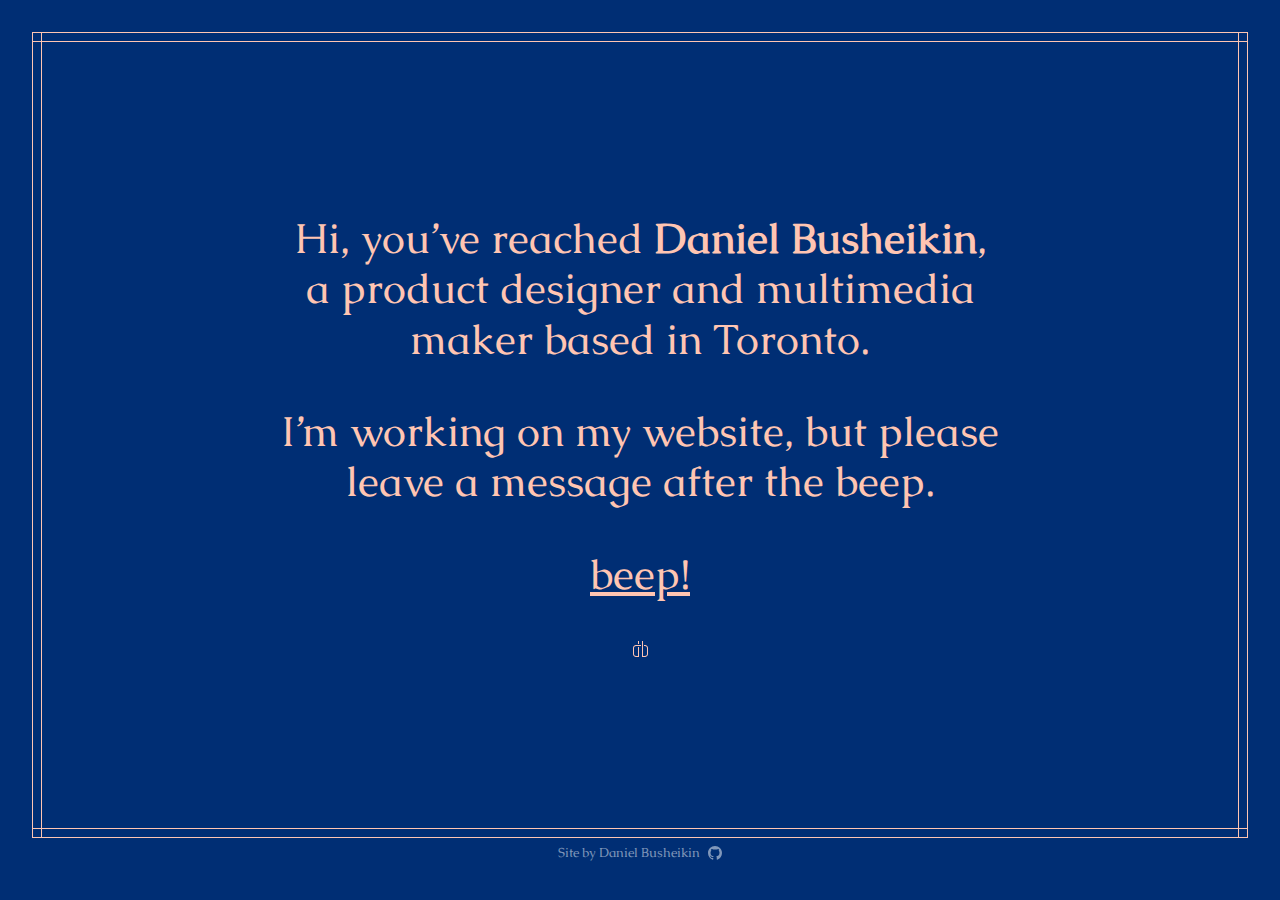
<file: index.html>
<!doctype html>
<html class="no-js" lang="">

<head>
  <meta charset="utf-8">
  <title>Daniel Busheikin - Product Designer | Website and Portfolio</title>
  <meta name="description" content="Hi, you’ve reached Daniel Busheikin, a product designer and multimedia maker based in Toronto.">
  <meta name="viewport" content="width=device-width, initial-scale=1">
  <link rel="stylesheet" href="css/main.css">
</head>

<body>
  <!--[if IE]>
    <p class="browserupgrade">You are using an outdated browser. This website won't work properly. You should <a href="https://browsehappy.com/">upgrade your browser</a>.</p>
  <![endif]-->

  <div class="container">
    <div class="grid-cell"></div>
    <div class="grid-cell"></div>
    <div class="grid-cell"></div>
    <div class="grid-cell"></div>
    <div class="main-content">
      <p>Hi, you’ve reached <strong>Daniel Busheikin</strong>, a product designer and multimedia maker based in Toronto.</p>
      <p>I’m working on my website, but please leave a message after the beep.</p>
      <p><a href="mailto:dbusheikin+design@gmail.com">beep!</a></p>
      <img src="./img/logo-mark.svg" alt="">
    </div>
    <div class="grid-cell"></div>
    <div class="grid-cell"></div>
    <div class="grid-cell"></div>
    <div class="grid-cell"></div>
    <footer class="footer">
      <div class="footer-content">
        <p>Site by Daniel Busheikin</p>
        <p>
          <a class="github-link" href="https://github.com/busheikin/busheikin.github.io">
            <img class="github-icon" src="img/github-icon.svg" alt="GitHub">
          </a>
        </p>
      </div>
    </footer>
  </div>

</body>
</html>
</file>
<file: css/main.css>
/* Checking out the goods, eh? Well, not much going on here yet */

/* Variables */

@import url('https://fonts.googleapis.com/css?family=Caudex&display=swap');

:root {
  --bg-color:       #002E74;
  --text-color:     #FFC5B2;
  --font-size-xl:     2.625rem;
  --font-family:      'Caudex', serif;
}

/* ------------------------ */
/* Relevant normalization   */
/* ------------------------ */
/*! normalize.css v8.0.1 | MIT License | github.com/necolas/normalize.css */


html {
  line-height: 1.15; /* 1 */
  -webkit-text-size-adjust: 100%; /* 2 */
}

/* Remove the margin in all browsers. */
body {
  margin: 0;
}

/* Remove the gray background on active links in IE 10. */
a {
  background-color: transparent;
}

/* Add the correct font weight in Chrome, Edge, and Safari. */
strong {
  font-weight: bolder;
}

/* Browser Upgrade Prompt via HTML5 Boilerplate v7.2.0 | MIT License | https://html5boilerplate.com/ */

.browserupgrade {
  margin: 0;
  position: absolute;
  top: 0;
  right: 0;
  left: 0;
  bottom: 0;
  background: #000000e3;
  color: #fff;
  font-family: sans-serif;
  text-align: center;
  padding-top: 40px;
}


* {
  box-sizing: border-box;
}

body {
  -webkit-font-smoothing: antialiased;
  background: var(--bg-color);
  height: 100%;
  font-family: var(--font-family);
}

a {
  color: var(--text-color);
}

a:hover {
  color: #ffffff;
  font-style: italic;
}

.container {
  min-height: 100vh;
  flex-grow: 1;
  padding: 2rem;
  display: grid;
  grid-template-columns: 10px auto 10px;
  grid-template-rows: 10px auto 10px 30px;
}

.grid-cell {
  border: 1px solid var(--text-color);
}

.grid-cell:nth-of-type(2),
.grid-cell:nth-of-type(8){
  border-left: 0;
  border-right: 0;
}

.grid-cell:nth-of-type(4),
.grid-cell:nth-of-type(6){
  border-top: 0;
  border-bottom: 0;
}

.main-content {
  padding: 2rem;
  display: flex;
  flex-direction: column;
  justify-content: center;
  align-items: center;
  color: var(--text-color);
  text-align: center;
  font-size: var(--font-size-xl);
  grid-column-start: 2;
  grid-row-start: 2;
  border: 0;
}

.main-content p {
  max-width: 720px;
  line-height: 1.2;
  margin-top: 0;
  margin-bottom: var(--font-size-xl);
}

.footer {
  grid-column-start: 2;
  grid-column-end: 3;
  font-size: .8rem;
  text-align: center;
  padding: .25rem;
  color: rgba(255,255,255,.5);
}

.footer-content {
  display: flex;
  align-content: center;
  justify-content: center;
  padding-top: .25rem;
}

.footer-content p {
  margin: 0;
  display: inline-block;
  margin-left: .25rem;
  margin-right: .25rem;
}

.footer a:hover {
  color: var(--text-color);
}

.github-icon {
  height: 14px;
  width: 14px;
}

.github-link img {
  opacity: 0.5;
}
.github-link:hover img {
  opacity: 1;
}
</file>
